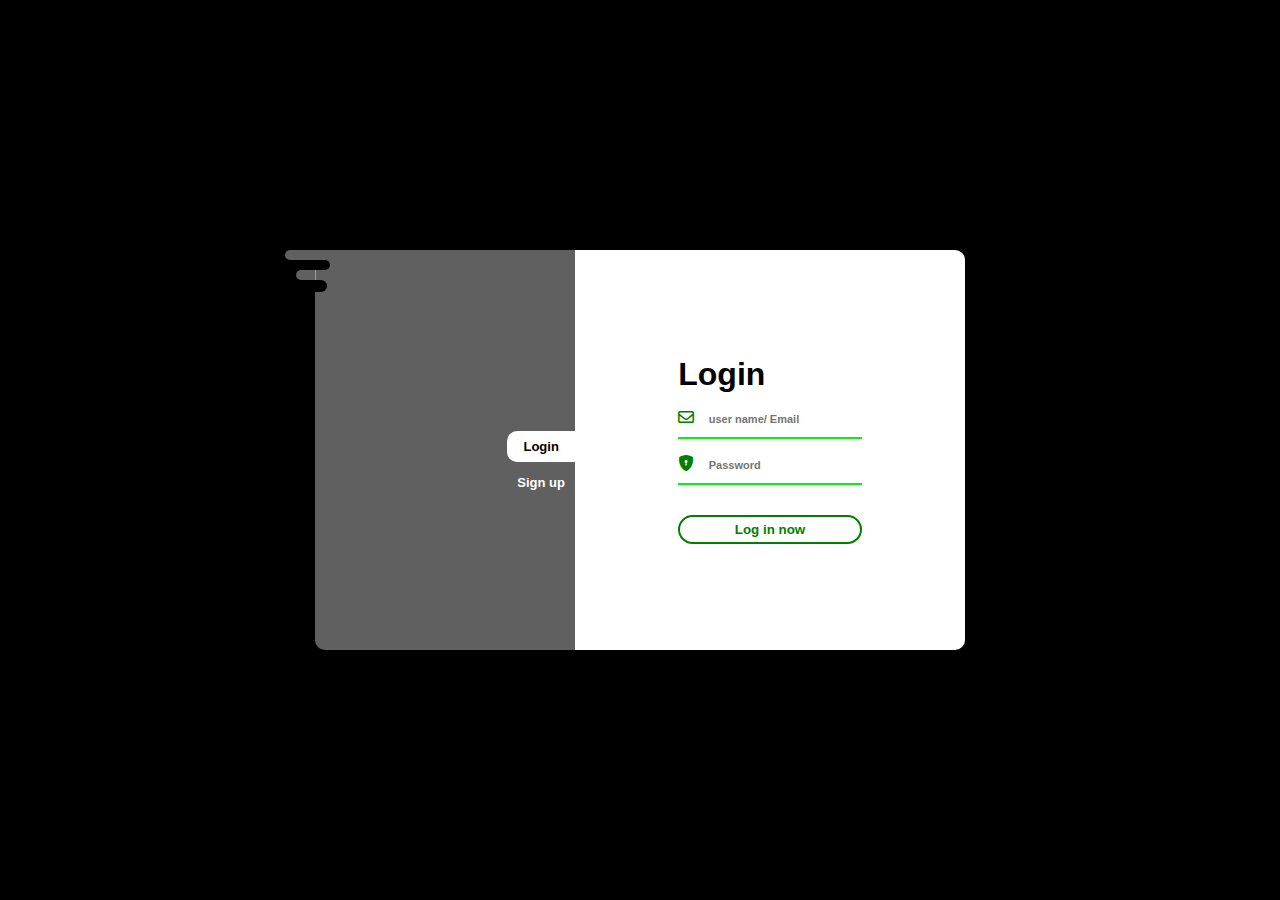
<file: index.html>
<!DOCTYPE html>
<html lang="en">
<head>
    <meta charset="UTF-8">
    <meta http-equiv="X-UA-Compatible" content="IE=edge">
    <meta name="viewport" content="width=device-width, initial-scale=1.0">
    <link rel="stylesheet" href="https://cdnjs.cloudflare.com/ajax/libs/font-awesome/6.4.0/css/all.min.css">
    <link rel="stylesheet" href="https://cdn.jsdelivr.net/npm/bootstrap-icons@1.10.5/font/bootstrap-icons.css">
    <link rel="stylesheet" href="./css/style.css">
    <title>Document</title>
</head>
<body>
    <div class="form">
        <div class="design">
            <div class="round_point"></div>
            <div class="btns">
                <a href=".index.html" class="button" >Login</a>
                <a href="signup/signup.html" class="button" >Sign up</a>
            </div>
        </div>
        <div class="box">
            <div class="login">
                <form action="">
                    <h1>Login</h1>
                    <div class="login_field">
                        <i class="fa-sharp fa-regular fa-envelope"></i>
                        <input type="text" class="login_input" placeholder="user name/ Email">
                    </div>
                    <div class="login_field">
                        <i class="bi bi-shield-lock-fill"></i>
                        <input type="password" class="login_input" placeholder="Password">
                    </div>
                    <button>Log in now</button>
                </form>
            </div>
        </div>
    </div>
    <script src="./javascript/index.js"></script>
</body>
</html>
</file>
<file: css/style.css>
*{
    padding: 0;
    margin: 0;
    box-sizing: border-box;
}
body{
    width: 100%;
    height: 100vh;
    background: black;
    display: flex;
    align-items: center;
    justify-content: center;
    font-family: 'poppins', sans-serif;
}
.form{
    width: 650px;
    height: 400px;
    /* border: 1px solid gray; */
    display: flex;
    align-items: center;
    justify-content: center;
}
.form .design , .box{
    position: relative;
    width: 60%;
    height: 100%;
    background: white;

}
.form .design{
    position: relative;
    width: 40%;
    height: 100%;
    background: rgba(255, 255, 255, 0.377);
    border-bottom-left-radius: 10px;
}
.form .design::after{
    content: '';
    position: absolute;
    width: 30px;
    height: 10px;
    background: rgba(255, 255, 255, 0.377);
    border-radius: 10px 0 0 10px;
    left: -11.4%;
}
.form .design::before{
    content: '';
    position: absolute;
    width: 20px;
    height: 10px;
    background: rgba(255, 255, 255, 0.377);
    border-radius: 10px 0 0 10px;
    left: -7.4%;
    top: 5%;
}
.form .design .round_point{
    position: absolute;
    width: 15px;
    height: 10px;
    background: black;
    border-radius: 0 10px 10px 0;
    left:0;
    top: 2.5%;
}
.form .design .round_point::before{
    content: '';
    position: absolute;
    width: 12px;
    height: 12px;
    background: black;
    border-radius: 0 10px 10px 0;
    left:0;
    top: 200.5%;
}
.form .design .btns{
    position: absolute;
    top: 44%;
    right: 0;
    display: flex;
    flex-direction: column;
}
.form .design .btns .button{
    padding: 8px 10px;
    margin-top: 5px;
    background: none;
    color: white;
    text-decoration: none;
    font-size: 13px;
    font-weight: 600;
    text-align: center;
    transition: .3s linear;
}
.form .design .btns .button:hover{
    background: white;
    color: black;
    border-radius: 10px 0 0 10px;
}
.form .design .btns .button:nth-child(1){
    background: white;
    color: black;
    border-radius: 10px 0 0 10px;

}
.box{
    display: flex;
    align-items: center;
    justify-content: center;
    border-radius: 0 10px 10px 0;
}
.box .login .login_field{
border-bottom: 2px solid rgb(0, 248, 0);
padding: 10px 0px;
transition: .3s linear;
}
.box .login .login_field input{
    border: none;
    outline: none;
    margin-top: 10px;
    padding-left: 10px;
    font-size: 11px;
    font-weight: 600;
}
.box .login .login_field  i{
    color: green;
}
.box .login button{
    margin-top: 30px;
    width: 100%;
    padding: 5px 10px;
    border-radius: 30px;
    background: none;
    color: green;
    font-family: sans-serif;
    font-weight: 600;
    border: 2px solid green;
    cursor: pointer;
    transition: .3s linear;
}
.box .login button:hover{
    background: green;
    color: white;
}
@media screen  and(max-width:722px){
    .form{
        width: 500px;
        transition: all 0.5s linear;
    }
}
@media screen and (max-width:560px) {
    .form{
        height: 600px;
        flex-direction: column;
    }
    .form .design{
        border-bottom-left-radius: 0px;
        border-radius: 10px 10px 0px 0px;

    }
    .box{
        width: 40%;
        height: 150%;
        border-radius: 0 0 10px 10px;
    }
    .form .design::before{
        /* width: 10px;
        height: 20px;
        border-radius: 10px 10px 0 0;
        left: unset;
        top: -11%;
        right: 0%; */
        display: none;
    }
    .form .design .round_point{
        content: '';
        position: absolute;
        width: 12px;
        height: 10px;
        background: black;
        border-radius: 0 0 10px 10px;
        left: unset;
        top: 7.5%;
        right: 200%;
    }
}
@media screen and (max-width:460px) {
    .form{
        height: 600px;
        flex-direction: column;
    }
    .form .design{
        width: 70%;
        border-bottom-left-radius: 0px;
        border-radius: 10px 10px 0px 0px;

    }
    .box{
        width: 70%;
        height: 150%;
        border-radius: 0 0 10px 10px;
    }
}
</file>
